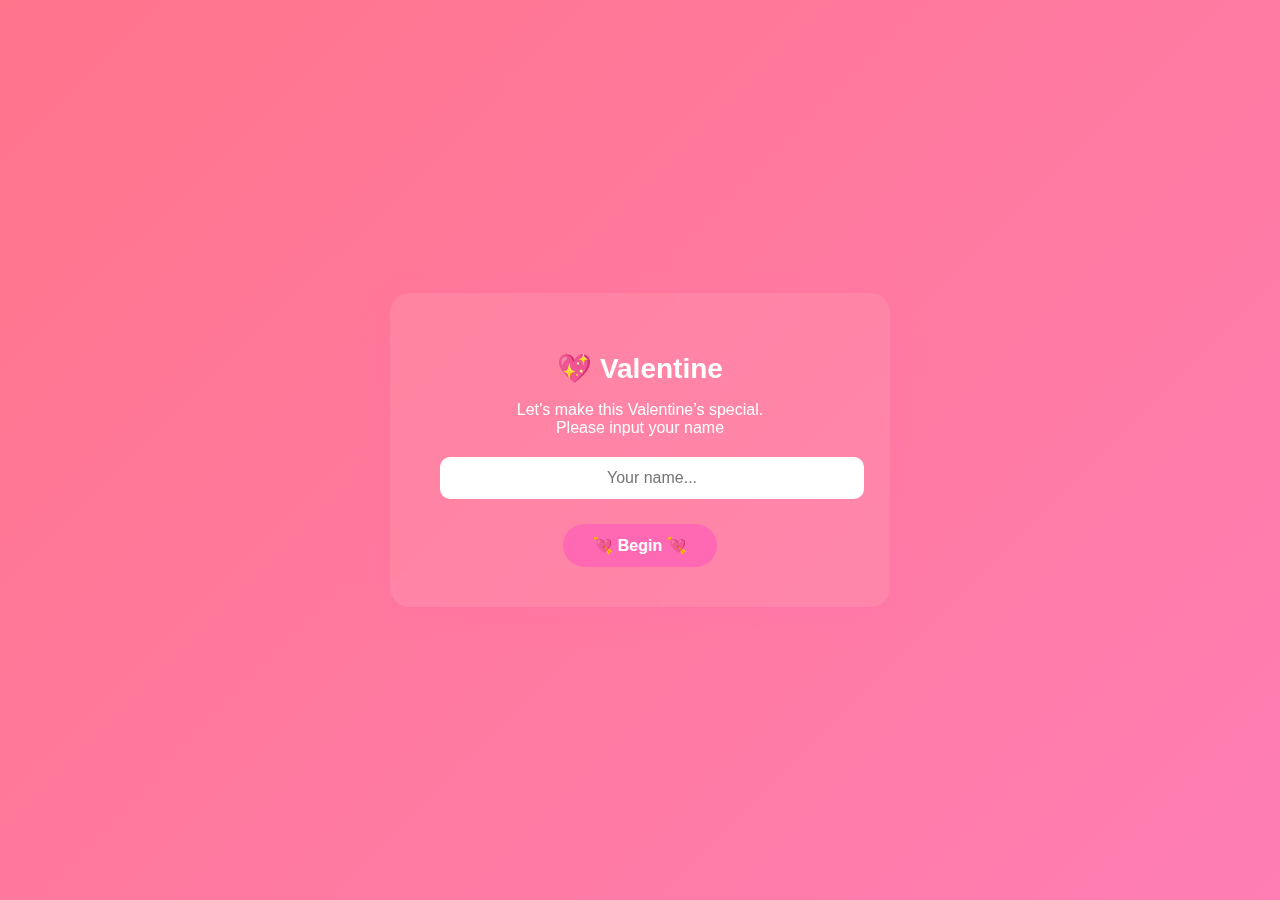
<file: index.html>
<!DOCTYPE html>
<html lang="en">
<head>
  <meta charset="UTF-8" />
  <title>Valentine 💖</title>
  <link rel="stylesheet" href="style.css" />
</head>
<body>
    <div class="hearts" id ="hearts"></div>
  <div class="card">
    <h1>💖 Valentine</h1>
    <p>
      Let’s make this Valentine’s special.<br />
      Please input your name
    </p>

    <input
      type="text"
      id="name"
      placeholder="Your name..."
      autocomplete="off"
    />
 
</body>

    <button onclick="continueToNext()">💘 Begin 💘
</button>
  </div>
   <script>
    const heartsContainer = document.getElementById("hearts");
    const emojis = ["💜", "❤", "✨","💓"];
    const heartCount = 40;

    for (let i = 0; i < heartCount; i++) {
      const heart = document.createElement("span");
      heart.innerText = emojis[Math.floor(Math.random() * emojis.length)];
      heart.style.left = Math.random() * 100 + "%";
      heart.style.animationDuration = 8 + Math.random() * 6 + "s";
      heart.style.fontSize = 16 + Math.random() * 20 + "px";
      heart.style.animationDelay = Math.random() * 5 + "s";
      heartsContainer.appendChild(heart);
    }
  </script>

  <script>
    function continueToNext() {
      const name = document.getElementById("name").value.trim();
      if (name) {
        localStorage.setItem("valentineName", name);
        window.location.href = "welcome.html";
      }
    }
  </script>
</body>
</html>
</file>
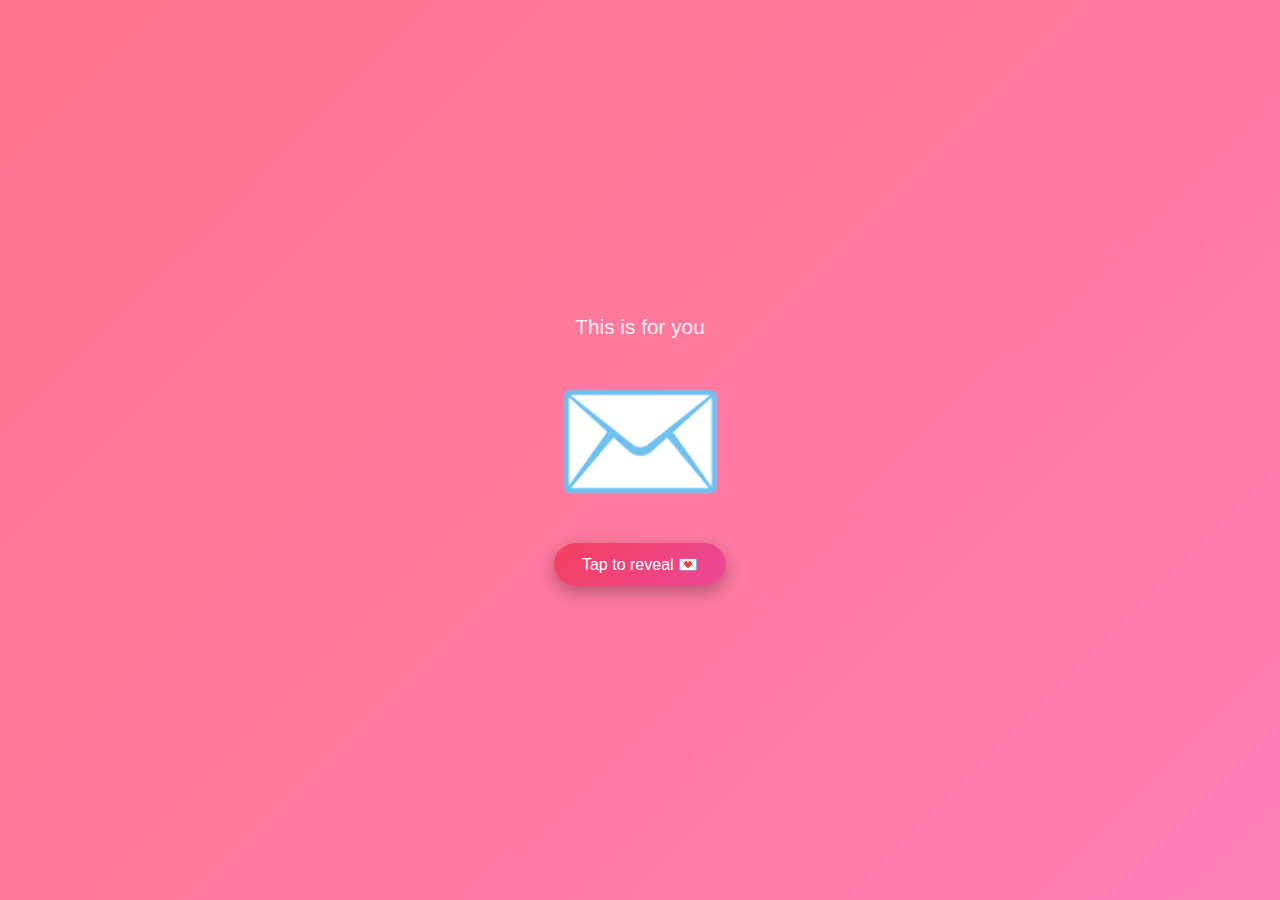
<file: welcome.html>
<!DOCTYPE html>
<html lang="en">
<head>
  <meta charset="UTF-8">
  <title>For You 💌</title>
  <meta name="viewport" content="width=device-width, initial-scale=1.0">
  <link rel="stylesheet" href="welcome.css">
</head>
<body>

<div class="container">
  <div id="topText" class="top-text">This is for you</div>

  <!-- Emoji Envelope -->
  <div id="envelope" class="emoji-envelope">✉️</div>

  <button id="openBtn" class="open-btn">Tap to reveal 💌</button>

  <div id="message" class="message hidden"></div>

  <footer id="footer" class="footer hidden">Happy Valentine’s ❤️ from Emmanuel</footer>
</div>
<div id="hearts-container"></div>
<script>
  const envelope = document.getElementById("envelope");
  const openBtn = document.getElementById("openBtn");
  const messageBox = document.getElementById("message");
  const heartsContainer = document.getElementById("hearts-container");
  const footer = document.getElementById("footer");
  const topText = document.getElementById("topText");

  // Gname from Page 1
  const name = (localStorage.getItem("valentineName") || "").toLowerCase();
  // Messages for friends
  const messages = {
    bambina: "i know you don`t make a big deal of this day  but even without the Valentine’s hype, you’re genuinely appreciated.",
    paul: "you`re more than a bestfriend to me -I see how hard you’re pushing for you dreams, and i hope you know you`re  valued ,respectedmore than you realize and  never alone on this journey.",
    becky: "You’ve been genuinely wonderful to me and have brought such a beautiful presence in my life your kindness and warmth has shown up more to me than i probably say and I’m really grateful for that.",
    pauline: " knowing you since childhood is something i really value-Knowing you all these years has been a gift and you’ve always been someone truly special to me.",
    talia: "you`re not just my cousin you`re someone i genuinely love and appreciate.Having you as mycousin is something i truly cherish;your presence,laughterand heart mean more to me than i can easily put into words.",
    ann:"There`s something quietly special about you ann - am greatful to have you in my life and always remmeber you have a  friend to count on",
    mercy:"Your kindness shows up in ways that really matter-you have this gentle way of making people cared for - and honestly, being around you just feels nice",
    essy:"you have this calm beautiful way of being yourself-you`re effortlessly sweet and fun to be around -the kind kind of person who turn simple moments into good memories and that alone makes you special",
    eunice:"thinking back to those school days still brings a smile - you were one of those people who made the journey ligter and more fun.",
    lovebree:"Having you as my sister is one of those quiet blessings i don`t say enough -but i hope you always knowhow special you are to me.",
    
  };

  const finalMessage = messages[name] || "This was made just for you.";

  let opened = false;

  openBtn.addEventListener("click", () => {
    if (opened) return;
    opened = true;

    // Hide button and top text
    openBtn.style.display = "none";
    topText.style.display = "none";

    // Envelope opens & disappears
    envelope.classList.add("open");

    // Burst of hearts
    burstHearts();

    // Show message after envelope disappears
    setTimeout(() => {
      let displayName = messages[name] ? capitalize(name) : "";
      messageBox.innerHTML = displayName ? `<strong>${displayName}</strong>,<br>${finalMessage}` : finalMessage;
      messageBox.classList.remove("hidden");
      footer.classList.remove("hidden");
      startFloatingHearts();
    }, 800);
  });
  function burstHearts() {
  for (let i = 0; i < 15; i++) {
    const heart = document.createElement("div");
    heart.className = "heart burst";
    heart.textContent = "💖";

    // Random offsets
    const x = rand(-120, 120) + "px";
    const y = rand(-120, 120) + "px";
    heart.style.setProperty("--x", x);
    heart.style.setProperty("--y", y);

    heart.style.left = "50%";
    heart.style.top = "50%";

    heartsContainer.appendChild(heart);
    setTimeout(() => heart.remove(), 1000);
  }
}
function startFloatingHearts() {
  setInterval(() => {
    const heart = document.createElement("div");
    heart.className = "heart";
    
    // Random Valentine emoji
    const emojis = ["💖", "❤️", "💜", "💓"];
    heart.textContent = emojis[Math.floor(Math.random() * emojis.length)];

    // Random horizontal position
    heart.style.left = Math.random() * 100 + "vw";

    // Random size
    heart.style.fontSize = 16 + Math.random() * 20 + "px";

    // Start at bottom
    heart.style.bottom = "-20px";

    heartsContainer.appendChild(heart);

    // Remove after animation ends
    setTimeout(() => heart.remove(), 6000);
  }, 100); // every 0.3s
}


  function rand(min, max) { return Math.random() * (max - min) + min; }
  function capitalize(str) { return str ? str.charAt(0).toUpperCase() + str.slice(1) : ""; }

</script>
</body>
</html>
</file>
<file: style.css>
/* Base layout */
body {
  font-family: "Segoe UI", Tahoma, Geneva, Verdana, sans-serif;
  background: linear-gradient(135deg, #ff758c, #ff7eb3); /* lavender tones */
  height: 100vh;
  margin: 0;
  display: flex;
  justify-content: center;
  align-items: center;
  color: white;
  overflow: hidden;
}

/* Card */
.card {
  background: rgba(255, 182, 193, 0.2);
  padding: 40px 50px;
  border-radius: 20px;
  text-align: center;
  backdrop-filter: blur(12px);
  box-shadow: 0 8px 30px rgba(255, 105, 180, 0.2);
  max-width: 400px;
  width: 90%;
}

h1 {
  margin-bottom: 10px;
  font-size: 28px;
}

p {
  font-size: 16px;
  margin-bottom: 20px;
}

/* Input */
input {
  width: 100%;
  padding: 12px;
  border-radius: 10px;
  border: none;
  font-size: 16px;
  outline: none;
  text-align: center;
}

/* Button */
button {
  margin-top: 25px;
  padding: 12px 30px;
  border: none;
  border-radius: 25px;
  background:#ff69b4;
  color:white;
  font-size: 16px;
  font-weight: bold;
  cursor: pointer;
  transition: transform 0.2s ease, box-shadow 0.2s ease;
}

button:hover {
  transform: translateY(-2px);
  box-shadow: 0 6px 15px rgba(255, 105, 180, 0.4);
}

/* Floating hearts */
.hearts {
  position: fixed;
  top: 0;
  left: 0;
  width: 100%;
  height: 100%;
  overflow: hidden;
  z-index: 1;
  pointer-events: none;
}

.hearts span {
  position: absolute;
  bottom: -50px;
  opacity: 0.7;
  animation: floatUp 12s linear infinite;
}

/* Side-to-side floating animation */
@keyframes floatUp {
  0% {
    transform: translate(0, 0);
    opacity: 0;
  }
  10% {
    opacity: 0.7;
  }
  50% {
    transform: translate(30px, -50vh);
  }
  100% {
    transform: translate(-30px, -110vh);
    opacity: 0;
  }
}

/* Fade in card */
@keyframes fadeIn {
  from {
    opacity: 0;
    transform: translateY(10px);
  }
  to {
    opacity: 1;
    transform: translateY(0);
  }
}
</file>
<file: welcome.css>
* { margin:0; padding:0; box-sizing:border-box; }

body {
  position: relative;
  height: 100vh;
  margin: 0;
  display: flex;
  justify-content: center;   /* horizontal center */
  align-items: center;       /* vertical center */
  background: linear-gradient(135deg, #ff758c,#ff7eb3);
  font-family: "Segoe UI", sans-serif;
  overflow: hidden;
  color: white;
}
.container {
  display: flex;
  flex-direction: column;
  align-items: center;   /* horizontal center */
  justify-content: center; /* vertical center */
  min-height: 100vh;     /* full screen height */
}
.message {
  background: linear-gradient(135deg, #ff7eb3, #ff758c);
  color: white;
  padding: 30px;
  border-radius: 15px;
  box-shadow: 0 8px 20px rgba(0,0,0,0.3);
  max-width: 400px;
  text-align: center;
  font-size: 1.2rem;
  line-height: 1.6;
  /* Centering */
  margin:0;       /* auto left/right centers it */
}



.message::before {
  content: "💌";
  position: absolute;
  top: -25px;
  left: 50%;
  transform: translateX(-50%);
  font-size: 2rem;
}

.top-text {
  margin-bottom: 20px;
  font-size: 1.3rem;
  opacity: 0.85;
}

/* Emoji Envelope */
.emoji-envelope {
  font-size: 140px;
  cursor: pointer;
  transition: transform 0.6s ease, opacity 0.6s ease;
  margin: 0 auto;
}

.emoji-envelope.open {
  transform: scale(0);
  opacity: 0;
}

/* Button */
.open-btn {
  margin-top: 20px;
  padding: 12px 28px;
  font-size: 1rem;
  border: none;
  border-radius: 30px;
  cursor: pointer;
  background: linear-gradient(135deg, #f43f5e, #ec4899);
  color: white;
  box-shadow: 0 6px 18px rgba(0,0,0,0.3);
  transition: transform 0.2s ease, box-shadow 0.2s ease;
}

.open-btn:hover { transform: translateY(-2px); box-shadow: 0 8px 22px rgba(0,0,0,0.35); }
.open-btn:active { transform: scale(0.96); }

.message {
  margin-bottom: 20px;
  font-size: 1.2rem;
  max-width: 400px;
  line-height: 1.0;
  text-align: center;
  justify-content: center;
  justify-items: center;
  animation: fadeIn 1.2s ease forwards;
}

.hidden { display: none; }

/* Footer */
.footer {
  margin-top: 20px;
  font-size: 0.9rem;
  opacity: 0.7;
  animation: fadeIn 1.5s ease forwards;
}
.heart.burst {
  position: absolute;
  font-size: 24px;
  opacity: 0.9;
  animation: burst 1s ease-out forwards;
}
.heart {
  position: absolute;
  font-size: 20px;
  opacity: 0.8;
  animation: floatUp 6s linear forwards;
  pointer-events: none;
}
#hearts-container {
  position: fixed;   /* covers the whole screen */
  top: 0;
  left: 0;
  width: 100%;
  height: 100%;
  overflow: hidden;
  z-index: 0;        /* behind your message */
  pointer-events: none;
}

.heart {
  position: absolute;
  bottom: -20px;     /* start below screen */
  font-size: 20px;
  opacity: 0.8;
  animation: floatUp 6s linear forwards;
}


@keyframes burst {
  0% { transform: translate(0,0) scale(0.5); opacity: 1; }
  80% { transform: translate(var(--x), var(--y)) scale(1.2); opacity: 1; }
  100% { opacity: 0; }
}

#hearts-container {
  position: fixed;   /* covers the whole screen */
  top: 0;
  left: 0;
  width: 100%;
  height: 100%;
  overflow: hidden;
  z-index: 0;        /* behind your message */
  pointer-events: none;
}

.heart {
  position: absolute;
  bottom: -20px;     /* start below screen */
  opacity: 0.8;
  animation: floatUp 5s linear forwards;
}

@keyframes floatUp {
  0%   { transform: translateY(0); opacity: 1; }
  100% { transform: translateY(-110vh); opacity: 0; }
}
@keyframes fadeIn {
  from { opacity: 0; transform: translateY(10px); }
  to { opacity: 1; transform: translateY(0); }
}

/* Mobile */
@media (max-width: 600px) {
  .emoji-envelope { font-size: 120px; }
  .top-text { font-size: 1.1rem; }
  .message { font-size: 1.1rem; }
  .open-btn { font-size: 0.95rem; padding: 10px 24px; }
}
</file>
